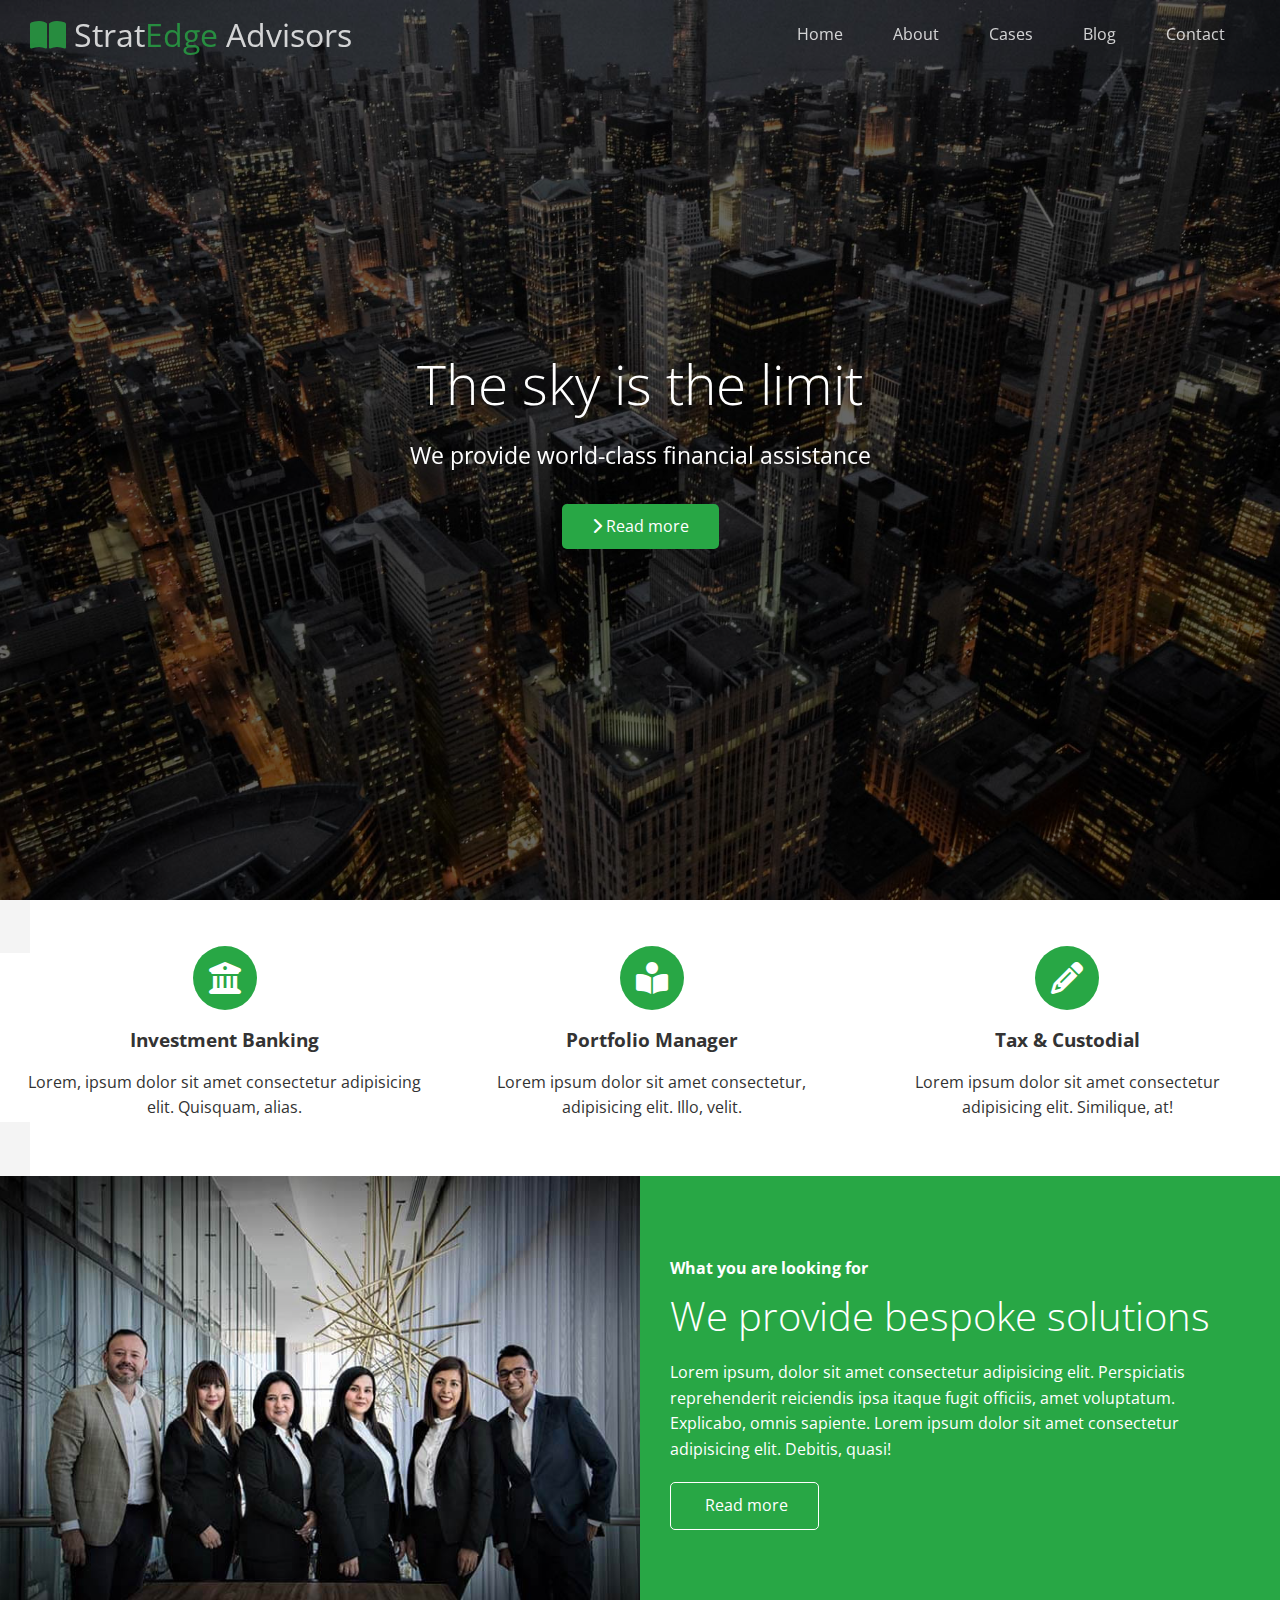
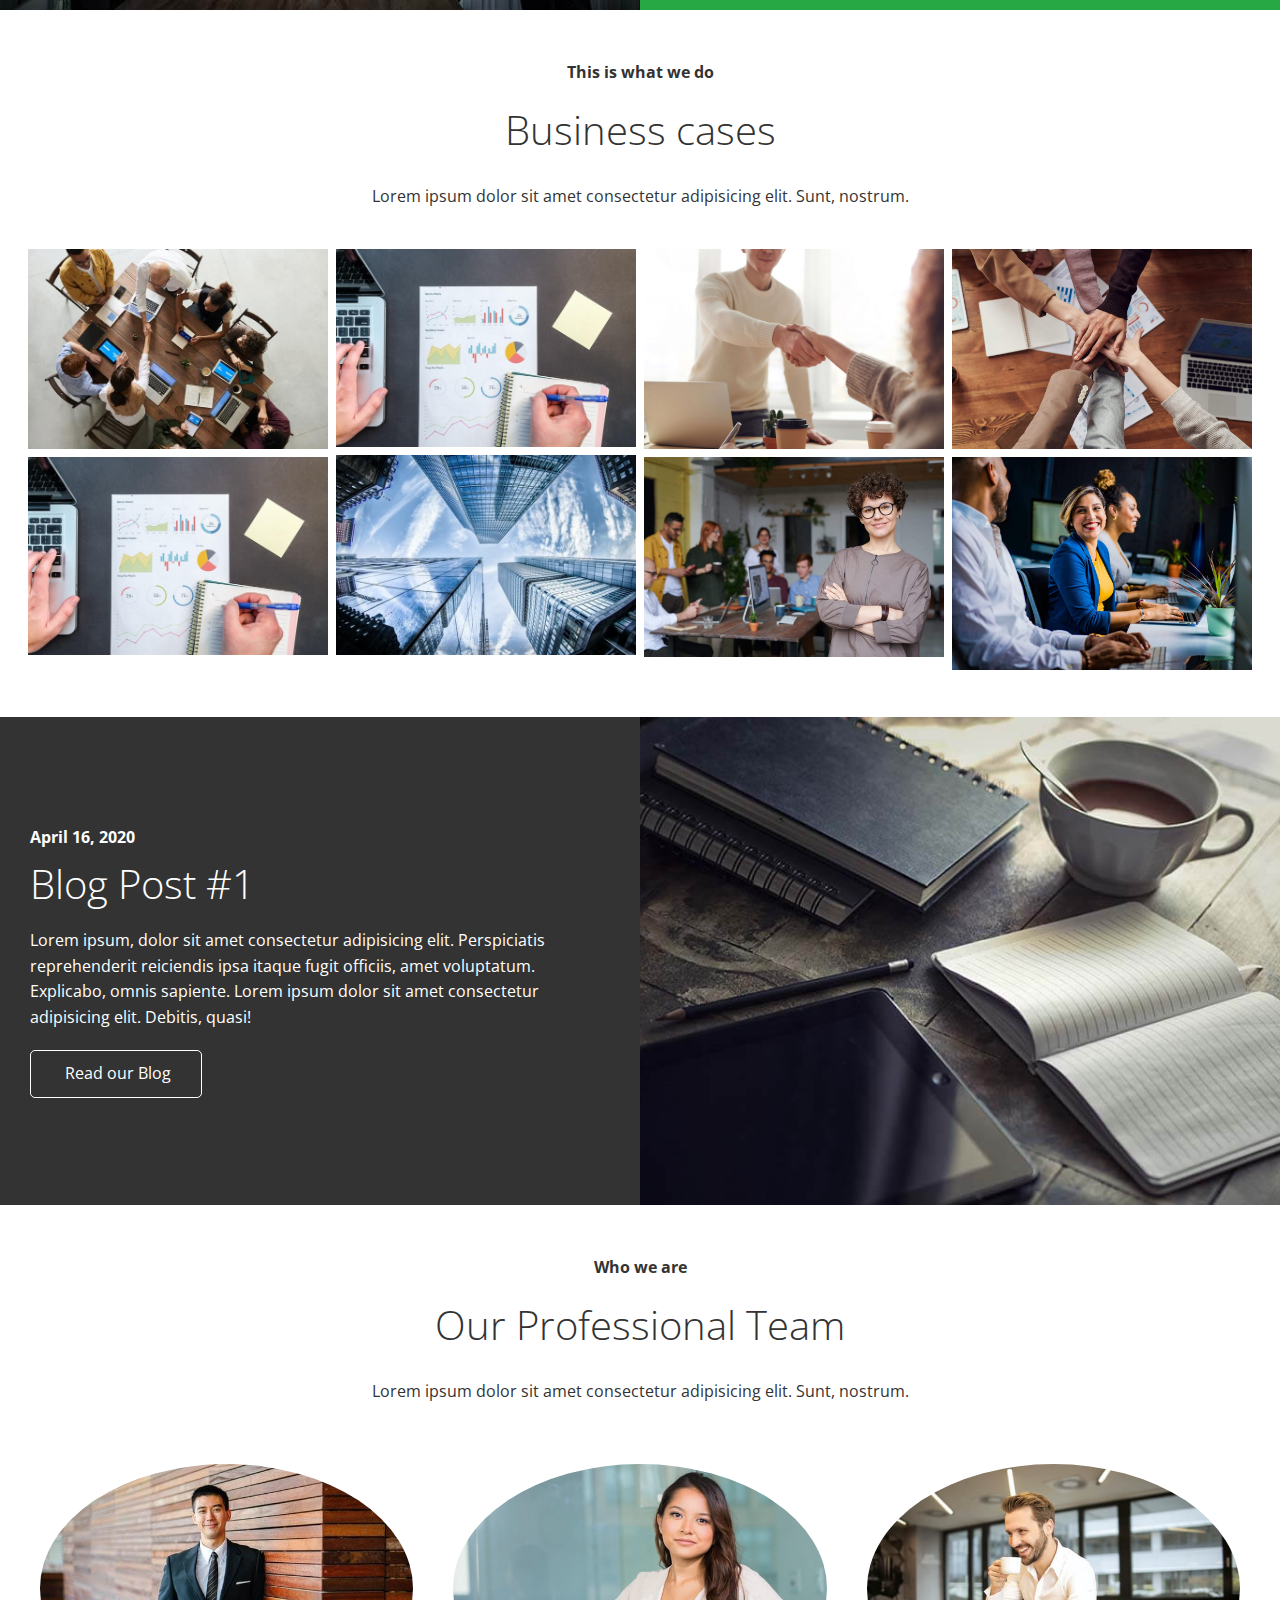
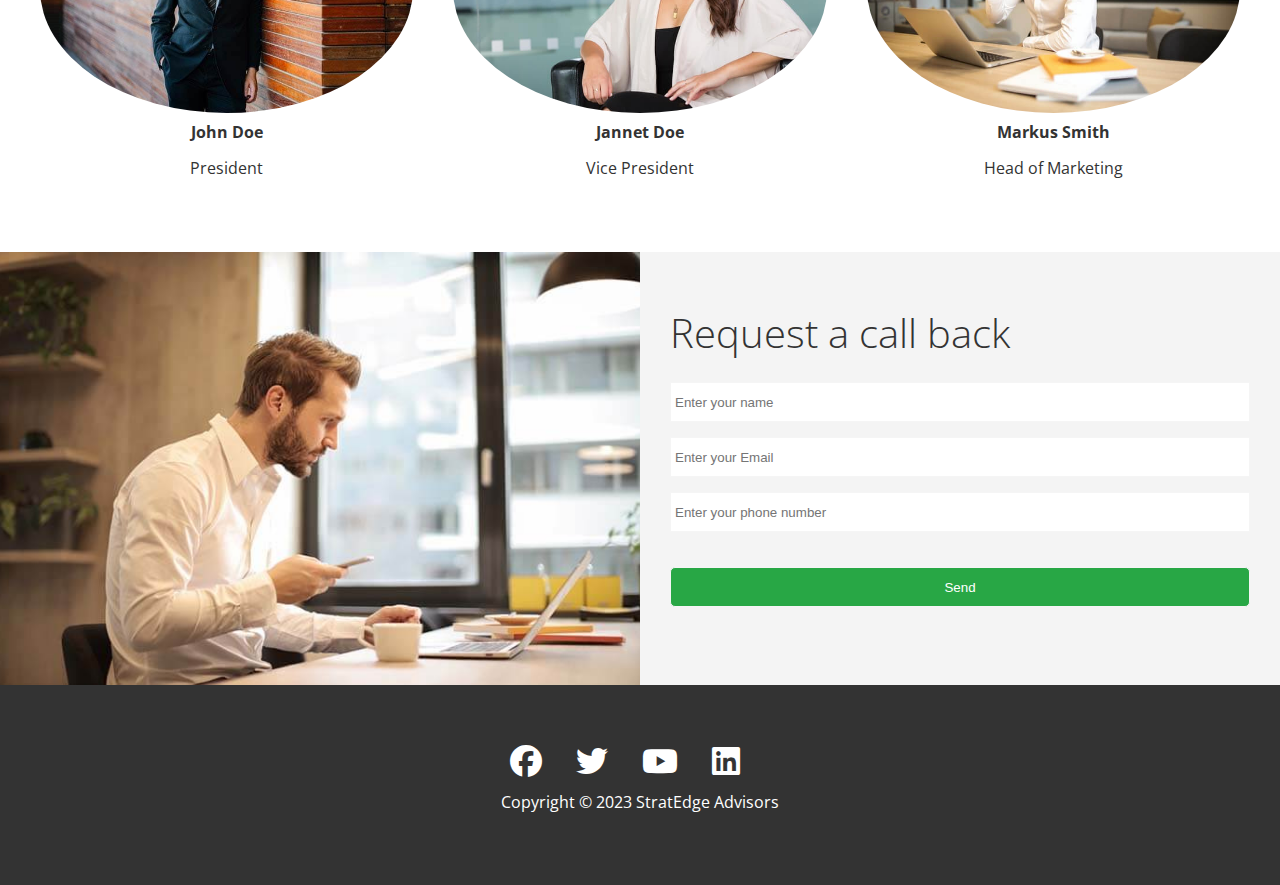
<file: index.html>
<!DOCTYPE html>
<html lang="en">
<head>
    <meta charset="UTF-8">
    <meta name="viewport" content="width=device-width, initial-scale=1.0">
    <link rel="shortcut icon" type="image/x-icon" href="./images/favicon.ico"/>
    <title>Welcome to StratEdge Advisors</title>
    <link rel="stylesheet" href="https://cdnjs.cloudflare.com/ajax/libs/font-awesome/6.4.2/css/all.min.css">
    <link rel="stylesheet" href="./css/lightbox.min.css">
    <link rel="stylesheet" href="./css/utilities.css">
    <link rel="stylesheet" href="./css/style.css">
</head>
<body id="home">
    <header class="hero">
        <div class="navbar top" id="navbar">
            <h1 class="logo">
                <span class="text-primary"><i class="fas fa-book-open"></i></span> Strat<span class="text-primary">Edge</span> Advisors
            </h1>
            <nav>
                <ul>
                    <li><a href="#home">Home</a></li>
                    <li><a href="#about">About</a></li>
                    <li><a href="#cases">Cases</a></li>
                    <li><a href="#blog">Blog</a></li>
                    <li><a href="#contact">Contact</a></li>
                </ul>
            </nav>
        </div>

        <div class="content">
            <h1>The sky is the limit</h1>
            <p>We provide world-class financial assistance</p>
            <a href="#about" class="btn"><i class="fas fa-chevron-right"></i> Read more</a>
        </div>
    </header>

    <main>
        <secion  id="about" class="icons bg-light">
            <div class="flex-items">
                <div>
                    <i class="fas fa-university fa-2x"></i>
                    <div>
                        <h3>Investment Banking</h3>
                        <p>Lorem, ipsum dolor sit amet consectetur adipisicing elit. Quisquam, alias.</p>
                    </div>
                </div>
          
                <div>
                    <i class="fas fa-book-reader fa-2x"></i>
                    <div>
                        <h3>Portfolio Manager</h3>
                        <p>Lorem ipsum dolor sit amet consectetur, adipisicing elit. Illo, velit.</p>
                    </div>
                </div>
            
                <div>
                    <i class="fas fa-pencil-alt fa-2x"></i>
                    <div>
                        <h3>Tax & Custodial</h3>
                        <p>Lorem ipsum dolor sit amet consectetur adipisicing elit. Similique, at!</p>
                    </div>
                </div>
            </div>
        </secion>

        <section class="solution flex-columns">
            <div class="row">
                <div class="column">
                    <div class="column-1">
                        <img src="images/home/people.jpg" alt="">
                    </div>
                </div>
                <div class="column">
                    <div class="column-2 bg-primary">
                        <h4>What you are looking for</h4>
                        <h2>We provide bespoke solutions</h2>
                        <p>Lorem ipsum, dolor sit amet consectetur adipisicing elit. Perspiciatis reprehenderit reiciendis ipsa itaque fugit officiis, amet voluptatum. Explicabo, omnis sapiente. Lorem ipsum dolor sit amet consectetur adipisicing elit. Debitis, quasi!</p>
                        <div class="btn btn-outline">
                            <i class="fas fa-chevron"></i> 
                            Read more
                        </div>
                    </div>
                </div>
            </div>
        </section>

        <section id="cases" class="cases flex-grid section-padding">
            <header class="section-header">
                <h4>This is what we do</h4>
                <h2>Business cases</h2>
                <p>Lorem ipsum dolor sit amet consectetur adipisicing elit. Sunt, nostrum.</p>
            </header>
            <div class="row">
                <div class="column">
                    <a href="images/cases/cases1.jpg" data-lightbox="cases" data-title="Lorem ipsum dolor sit amet consectetur adipisicing elit. Sunt, nostrum.">
                        <img src="images/cases/cases1.jpg" alt="">
                    </a>
                    <a href="images/cases/cases2.jpg" data-lightbox="cases" data-title="Lorem ipsum dolor sit amet consectetur adipisicing elit. Sunt, nostrum.">
                        <img src="images/cases/cases3.jpg" alt="">
                    </a>
                </div>
                <div class="column">
                    <a href="images/cases/cases3.jpg" data-lightbox="cases" data-title="Lorem ipsum dolor sit amet consectetur adipisicing elit. Sunt, nostrum.">
                        <img src="images/cases/cases3.jpg" alt="">
                    </a>
                    <a href="images/cases/cases4.jpg" data-lightbox="cases" data-title="Lorem ipsum dolor sit amet consectetur adipisicing elit. Sunt, nostrum.">
                        <img src="images/cases/cases4.jpg" alt="">
                    </a>
                </div>
                <div class="column">
                    <a href="images/cases/cases5.jpg" data-lightbox="cases" data-title="Lorem ipsum dolor sit amet consectetur adipisicing elit. Sunt, nostrum.">
                        <img src="images/cases/cases5.jpg" alt="">
                    </a>
                    <a href="images/cases/cases6.jpg" data-lightbox="cases" data-title="Lorem ipsum dolor sit amet consectetur adipisicing elit. Sunt, nostrum.">
                        <img src="images/cases/cases6.jpg" alt="">
                    </a>
                </div>
                <div class="column">
                    <a href="images/cases/cases7.jpg" data-lightbox="cases" data-title="Lorem ipsum dolor sit amet consectetur adipisicing elit. Sunt, nostrum.">
                        <img src="images/cases/cases7.jpg" alt="">
                    </a>
                    <a href="images/cases/cases8.jpg" data-lightbox="cases" data-title="Lorem ipsum dolor sit amet consectetur adipisicing elit. Sunt, nostrum.">
                        <img src="images/cases/cases8.jpg" alt="">
                    </a>
                </div>
            </div>
        </section>

        <section id="blog" class="blog flex-columns flex-reverse">
            <div class="row">
                <div class="column">
                    <div class="column-1">
                        <img src="images/home/blog.jpg" alt="">
                    </div>
                </div>
                <div class="column">
                    <div class="column-2 bg-dark">
                        <h4>April 16, 2020</h4>
                        <h2>Blog Post #1</h2>
                        <p>Lorem ipsum, dolor sit amet consectetur adipisicing elit. Perspiciatis reprehenderit reiciendis ipsa itaque fugit officiis, amet voluptatum. Explicabo, omnis sapiente. Lorem ipsum dolor sit amet consectetur adipisicing elit. Debitis, quasi!</p>
                        <a class="btn btn-outline" href="blog.html">
                            <i class="fas fa-chevron"></i> 
                            Read our Blog
                        </a>
                    </div>
                </div>
            </div>
        </section>

        <section id="team" class="team section-padding section-header">
            <header class="section-header">
                <h4>Who we are</h4>
                <h2>Our Professional Team</h2>
                <p>Lorem ipsum dolor sit amet consectetur adipisicing elit. Sunt, nostrum.</p>
            </header>
            <div class="flex-items">
                <div>
                    <img src="images/team/person1.jpg" alt="">
                    <h4>John Doe</h4>
                    <p>President</p>
                </div>
                <div>
                    <img src="images/team/person2.jpg" alt="">
                    <h4>Jannet Doe</h4>
                    <p>Vice President</p>
                </div>
                <div>
                    <img src="images/team/person3.jpg" alt="">
                    <h4>Markus Smith</h4>
                    <p>Head of Marketing</p>
                </div>
            </div>
            </div>
        </section>

        <section id="contact" class="contact flex-columns">
            <div class="row">
                <div class="column">
                    <div class="column-1">
                        <img src="images/home/contact.jpg" alt="">
                    </div>
                </div>
                <div class="column">
                    <div class="column-2 bg-light">
                        <h2>Request a call back</h2>
                        <form action="" class="callback-form">
                            <div class="form-control">
                                <label for="name"></label>
                                <input type="text" name="name" id="name" placeholder="Enter your name">
                            </div>
                            <div class="form-control">
                                <label for="email"></label>
                                <input type="text" name="email" id="email" placeholder="Enter your Email">
                            </div>
                            <div class="form-control">
                                <label for="phone"></label>
                                <input type="text" name="phone" id="phone" placeholder="Enter your phone number">
                            </div>
                            <input type="submit" value="Send" id="submit" class="btn">
                        </form>
                    </div>
                </div>
            </div>
        </section>
    </main>

    <footer class="footer bg-dark">
        <div class="social">
            <a href=""><i class="fab fa-facebook fa-2x"></i></a>
            <a href=""><i class="fab fa-twitter fa-2x"></i></a>
            <a href=""><i class="fab fa-youtube fa-2x"></i></a>
            <a href=""><i class="fab fa-linkedin fa-2x"></i></a>
        </div>
        <p>Copyright &copy; 2023 StratEdge Advisors</p>
    </footer>
    
    <script src="https://code.jquery.com/jquery-3.7.1.min.js" integrity="sha256-/JqT3SQfawRcv/BIHPThkBvs0OEvtFFmqPF/lYI/Cxo=" crossorigin="anonymous"></script>

    <script src="./js/lightbox.min.js"></script>

   <script>
        const navbar = document.getElementById('navbar');
        let scrolled = false;

        window.onscroll = function (){
            if (window.pageYOffset > 100) {
                    navbar.classList.remove('top');
                    if (!scrolled){
                        navbar.style.transform = 'translateY(-70px)';
                    }
                    setTimeout(function() {
                        navbar.style.transform = 'translateY(0)';
                        scrolled = true;
                    }, 200);
            } else {
                navbar.classList.add('top');
                scrolled = false;
            }
        };


        // Smooth Scrolling
      $('#navbar a, .btn').on('click', function (e) {
        if (this.hash !== '') {
          e.preventDefault();

          const hash = this.hash;

          $('html, body').animate(
            {
              scrollTop: $(hash).offset().top - 100,
            },
            800
          );
        }
      });
   </script>
</body>
</html>
</file>
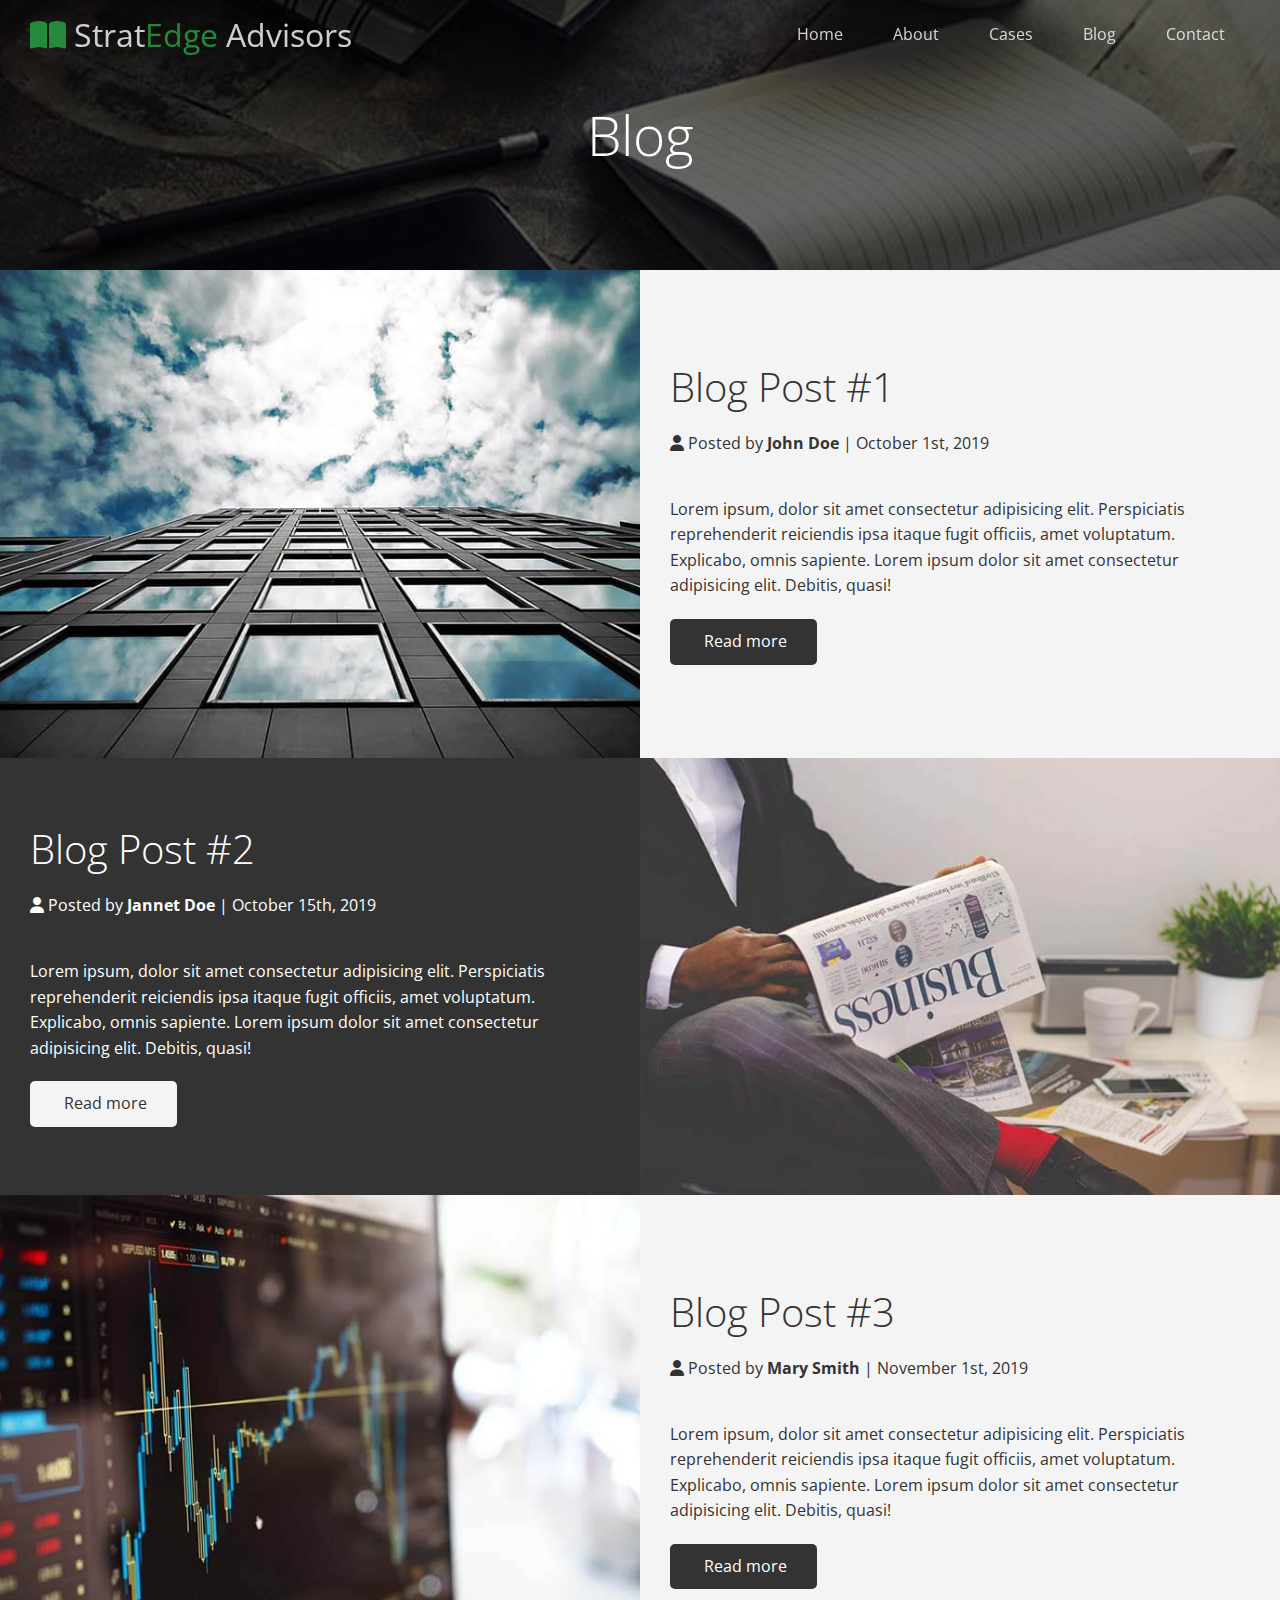
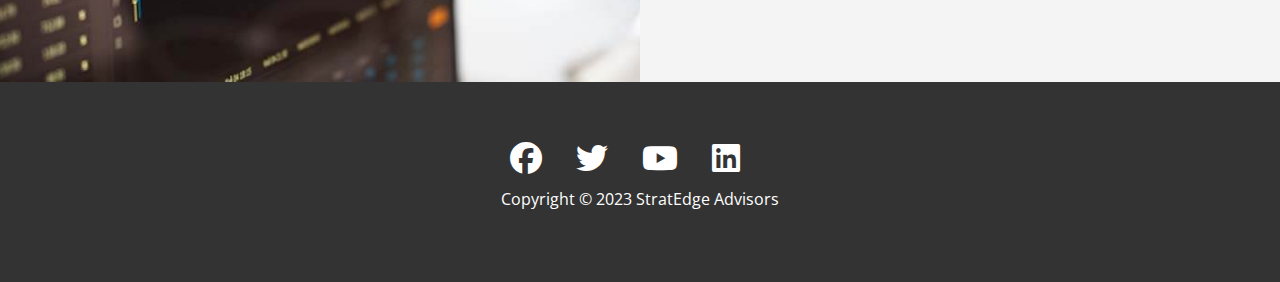
<file: blog.html>
<!DOCTYPE html>
<html lang="en">
<head>
    <meta charset="UTF-8">
    <meta name="viewport" content="width=device-width, initial-scale=1.0">
    <title>StratEdge Advisors Blog</title>
    <link rel="stylesheet" href="https://cdnjs.cloudflare.com/ajax/libs/font-awesome/6.4.2/css/all.min.css">
    <link rel="stylesheet" href="./css/utilities.css">
    <link rel="stylesheet" href="./css/style.css">
</head>
<body id="home">
    <header class="hero blog">
        <div class="navbar top" id="navbar">
            <h1 class="logo">
                <span class="text-primary"><i class="fas fa-book-open"></i></span> Strat<span class="text-primary">Edge</span> Advisors
            </h1>
            <nav>
                <ul>
                    <li><a href="index.html">Home</a></li>
                    <li><a href="index.html#about">About</a></li>
                    <li><a href="index.html#cases">Cases</a></li>
                    <li><a href="index.html#blog">Blog</a></li>
                    <li><a href="index.html#contact">Contact</a></li>
                </ul>
            </nav>
        </div>

        <div class="content">
            <h1>Blog</h1>
        </div>
    </header>

    <main>
        <article class="flex-columns">
            <div class="row">
                <div class="column">
                    <div class="column-1">
                        <img src="images/blog/blog1.jpg" alt="">
                    </div>
                </div>
                <div class="column">
                    <div class="column-2 bg-light">
                        <h2>Blog Post #1</h2>
                        <p class="meta">
                            <i class="fas fa-user"></i> Posted by <strong>John Doe</strong> | October 1st, 2019 
                        </p>
                        <p>Lorem ipsum, dolor sit amet consectetur adipisicing elit. Perspiciatis reprehenderit reiciendis ipsa itaque fugit officiis, amet voluptatum. Explicabo, omnis sapiente. Lorem ipsum dolor sit amet consectetur adipisicing elit. Debitis, quasi!</p>
                        <a href="post.html" class="btn btn-dark">
                            <i class="fas fa-chevron"></i> 
                            Read more
                        </a>
                    </div>
                </div>
            </div>
        </article>

        <article class="flex-columns flex-reverse">
            <div class="row">
                <div class="column">
                    <div class="column-1">
                        <img src="images/blog/blog2.jpg" alt="">
                    </div>
                </div>
                <div class="column">
                    <div class="column-2 bg-dark">
                        <h2>Blog Post #2</h2>
                        <p class="meta">
                            <i class="fas fa-user"></i> Posted by <strong>Jannet Doe</strong> | October 15th, 2019 
                        </p>
                        <p>Lorem ipsum, dolor sit amet consectetur adipisicing elit. Perspiciatis reprehenderit reiciendis ipsa itaque fugit officiis, amet voluptatum. Explicabo, omnis sapiente. Lorem ipsum dolor sit amet consectetur adipisicing elit. Debitis, quasi!</p>
                        <a href="post.html" class="btn btn-light">
                            <i class="fas fa-chevron"></i> 
                            Read more
                        </a>
                    </div>
                </div>
            </div>
        </article>

        <article class="flex-columns">
            <div class="row">
                <div class="column">
                    <div class="column-1">
                        <img src="images/blog/blog3.jpg" alt="">
                    </div>
                </div>
                <div class="column">
                    <div class="column-2 bg-light">
                        <h2>Blog Post #3</h2>
                        <p class="meta">
                            <i class="fas fa-user"></i> Posted by <strong>Mary Smith</strong> | November 1st, 2019 
                        </p>
                        <p>Lorem ipsum, dolor sit amet consectetur adipisicing elit. Perspiciatis reprehenderit reiciendis ipsa itaque fugit officiis, amet voluptatum. Explicabo, omnis sapiente. Lorem ipsum dolor sit amet consectetur adipisicing elit. Debitis, quasi!</p>
                        <a href="post.html" class="btn btn-dark">
                            <i class="fas fa-chevron"></i> 
                            Read more
                        </a>
                    </div>
                </div>
            </div>
        </article>
    </main>

    <footer class="footer bg-dark">
        <div class="social">
            <a href=""><i class="fab fa-facebook fa-2x"></i></a>
            <a href=""><i class="fab fa-twitter fa-2x"></i></a>
            <a href=""><i class="fab fa-youtube fa-2x"></i></a>
            <a href=""><i class="fab fa-linkedin fa-2x"></i></a>
        </div>
        <p>Copyright &copy; 2023 StratEdge Advisors</p>
    </footer>
    
    <script>
        const navbar = document.getElementById('navbar');
        let scrolled = false;

        window.onscroll = function (){
            if (window.pageYOffset > 100) {
                    navbar.classList.remove('top');
                    if (!scrolled){
                        navbar.style.transform = 'translateY(-70px)';
                    }
                    setTimeout(function() {
                        navbar.style.transform = 'translateY(0)';
                        scrolled = true;
                    }, 200);
            } else {
                navbar.classList.add('top');
                scrolled = false;
            }
        };

    </script>
</body>
</html>
</file>
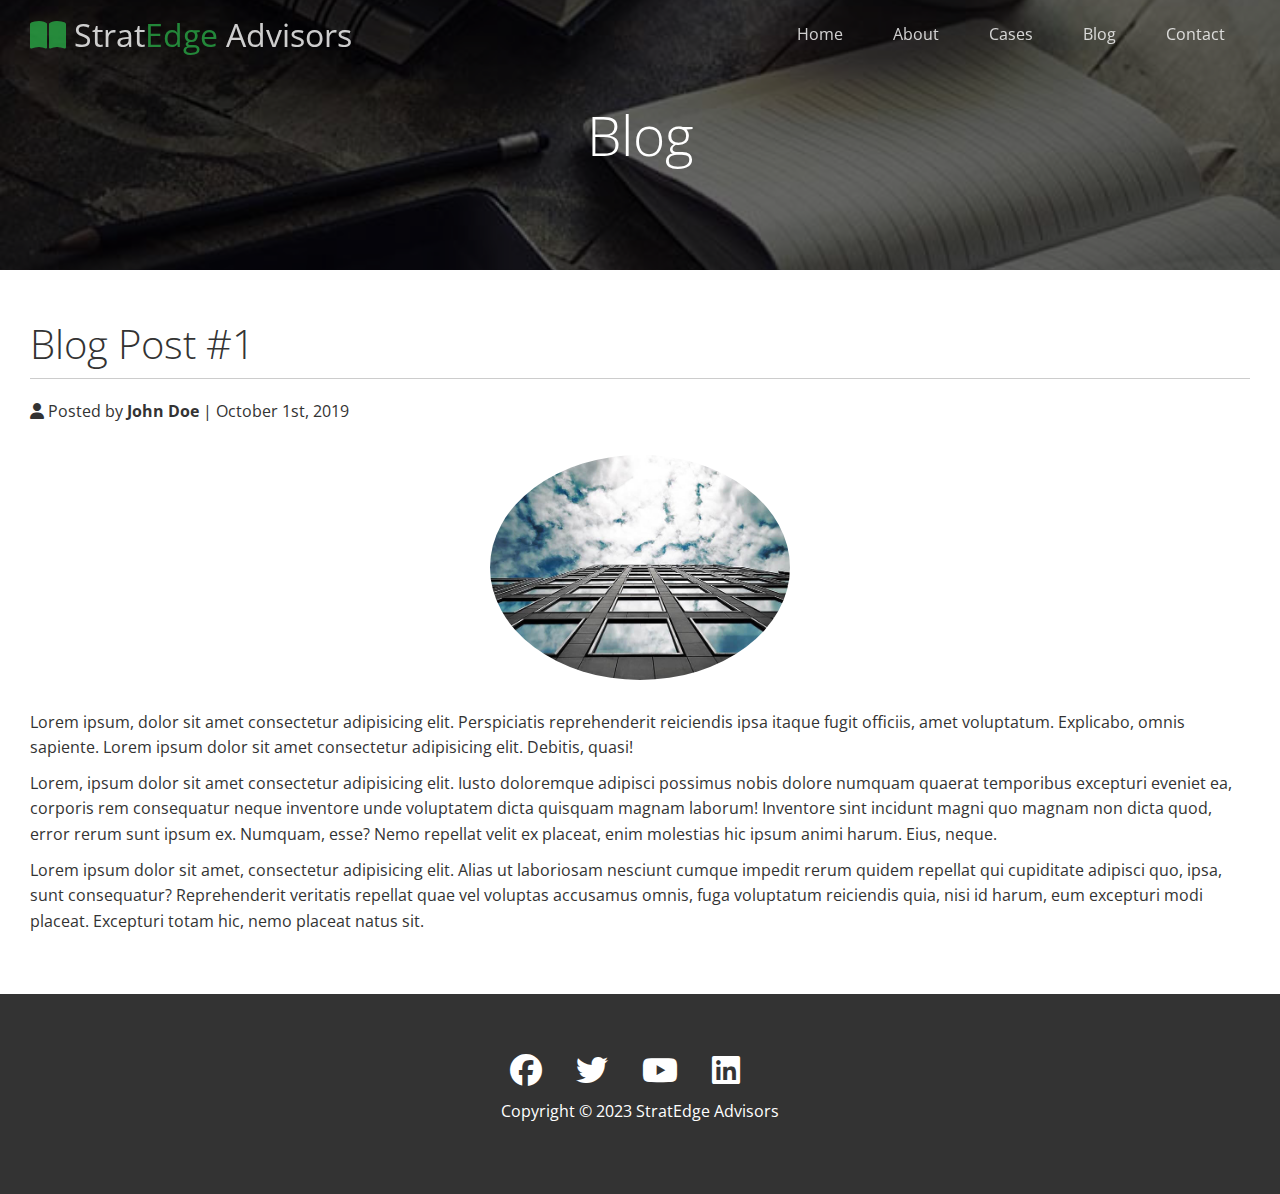
<file: post.html>
<!DOCTYPE html>
<html lang="en">
<head>
    <meta charset="UTF-8">
    <meta name="viewport" content="width=device-width, initial-scale=1.0">
    <title>Blog Post #1</title>
    <link rel="stylesheet" href="https://cdnjs.cloudflare.com/ajax/libs/font-awesome/6.4.2/css/all.min.css">
    <link rel="stylesheet" href="./css/utilities.css">
    <link rel="stylesheet" href="./css/style.css">
</head>
<body id="home">
    <header class="hero blog">
        <div class="navbar top" id="navbar">
            <h1 class="logo">
                <span class="text-primary"><i class="fas fa-book-open"></i></span> Strat<span class="text-primary">Edge</span> Advisors
            </h1>
            <nav>
                <ul>
                    <li><a href="index.html">Home</a></li>
                    <li><a href="index.html#about">About</a></li>
                    <li><a href="index.html#cases">Cases</a></li>
                    <li><a href="index.html#blog">Blog</a></li>
                    <li><a href="index.html#contact">Contact</a></li>
                </ul>
            </nav>
        </div>

        <div class="content">
            <h1>Blog</h1>
        </div>
    </header>

    <main>
       <section class="post">
        <h2>Blog Post #1</h2>
        <p class="meta">
            <i class="fas fa-user"></i> Posted by <strong>John Doe</strong> | October 1st, 2019 
        </p>
        <img src="./images/blog/blog1.jpg" alt="">
        <p>Lorem ipsum, dolor sit amet consectetur adipisicing elit. Perspiciatis reprehenderit reiciendis ipsa itaque fugit officiis, amet voluptatum. Explicabo, omnis sapiente. Lorem ipsum dolor sit amet consectetur adipisicing elit. Debitis, quasi!</p>
        <p>Lorem, ipsum dolor sit amet consectetur adipisicing elit. Iusto doloremque adipisci possimus nobis dolore numquam quaerat temporibus excepturi eveniet ea, corporis rem consequatur neque inventore unde voluptatem dicta quisquam magnam laborum! Inventore sint incidunt magni quo magnam non dicta quod, error rerum sunt ipsum ex. Numquam, esse? Nemo repellat velit ex placeat, enim molestias hic ipsum animi harum. Eius, neque.</p>
        <p>Lorem ipsum dolor sit amet, consectetur adipisicing elit. Alias ut laboriosam nesciunt cumque impedit rerum quidem repellat qui cupiditate adipisci quo, ipsa, sunt consequatur? Reprehenderit veritatis repellat quae vel voluptas accusamus omnis, fuga voluptatum reiciendis quia, nisi id harum, eum excepturi modi placeat. Excepturi totam hic, nemo placeat natus sit.</p>
       </section>
    </main>

    <footer class="footer bg-dark">
        <div class="social">
            <a href=""><i class="fab fa-facebook fa-2x"></i></a>
            <a href=""><i class="fab fa-twitter fa-2x"></i></a>
            <a href=""><i class="fab fa-youtube fa-2x"></i></a>
            <a href=""><i class="fab fa-linkedin fa-2x"></i></a>
        </div>
        <p>Copyright &copy; 2023 StratEdge Advisors</p>
    </footer>

    <script>
        const navbar = document.getElementById('navbar');
        let scrolled = false;

        window.onscroll = function (){
            if (window.pageYOffset > 100) {
                    navbar.classList.remove('top');
                    if (!scrolled){
                        navbar.style.transform = 'translateY(-70px)';
                    }
                    setTimeout(function() {
                        navbar.style.transform = 'translateY(0)';
                        scrolled = true;
                    }, 200);
            } else {
                navbar.classList.add('top');
                scrolled = false;
            }
        };

    </script>
    
</body>
</html>
</file>
<file: css/utilities.css>
/*Text styles*/
.text-primary {
    color: #28a745;
}

.text-secondary {
    color: #0284d0;
}

.btn {
    cursor: pointer;
    display: inline-block;
    padding: 10px 30px;
    color: #fff;
    background-color: #28a745;
    border: none;
    border-radius: 5px;
}

.btn:hover {
    opacity: 0.9;
}

.btn-primary, .bg-primary {
    background: #28a745;
    color: #fff;
}

.btn-secondary, .bg-secondary {
    background: #0284d0;
    color: #fff;
}

.btn-dark, .bg-dark {
    background: #333;
    color: #fff;
}

.btn-light, .bg-light {
    background: #f4f4f4;
    color: #333;
}

.btn-outline {
    background: transparent;
    border: 1px solid #fff;
}

.flex-items {
    display: flex;
    text-align: center;
    justify-content: center;
    text-align: center;
    height: 100%;
}

.flex-items > div {
    padding: 20px;
}

.flex-columns .row {
    display: flex;
    flex-direction: row;
    flex-wrap: wrap;
    width: 100%;
}

.flex-columns.flex-reverse .row {
    flex-direction: row-reverse;
}

.flex-columns .column {
    display: flex;
    flex-direction: column;
    flex-basis: 100%;
    flex: 1;
}

.flex-columns .column .column-1,
.flex-columns .column .column-2 {
    height: 100%;
}

.flex-columns img {
    width: 100%;
    height: 100%;
    object-fit: cover;
}

.flex-columns .column-2 {
    display: flex;
    flex-direction: column;
    align-items: flex-start;
    justify-content: center;
    padding: 30px;
}

.flex-columns h2 {
    font-size: 40px;
    font-weight: 100;
}

.flex-columns h4 {
    margin-bottom: 10px;
}

.flex-columns p {
    margin: 20px 0;
}

.section-header {
    padding: 30px;
    display: flex;
    flex-direction: column;
    align-items: center;
    justify-content: center;
    text-align: center;
}

.section-header h2 {
    font-size: 40px;
    margin: 20px 0;
}

.section-padding {
    padding: 20px 20px 40px;
}

.flex-grid .row {
    display: flex;
    flex-wrap: wrap;
    padding:  0 4px;
}

.flex-grid .column {
    flex: 25%;
    max-width: 25%;
    padding: 0 4px;
}
</file>
<file: css/style.css>
@import url('https://fonts.googleapis.com/css2?family=Open+Sans:wght@300;400&display=swap');

* {
    box-sizing: border-box;
    margin: 0;
    padding: 0;
}

body {
    font-family: 'Open Sans', sans-serif;
    background: #fff;
    color: #333;
    line-height: 1.6;
}

ul {
    list-style: none;
}

a {
    text-decoration: none;
    color: #333;
}

h1, h2 {
    font-weight: 300;
    line-height: 1.2;
}

p {
    margin: 10px 0;
}

img {
    width: 100%;
}

/*navbar*/
.navbar {
    display: flex;
    align-items: center;
    justify-content: space-between;
    background-color: #333;
    color: #fff;
    opacity: 0.8;
    width: 100%;
    height: 70px;
    position: fixed;
    top: 0;
    padding: 0 30px;
    transition: 0.5s;
}

.navbar.top {
    background: transparent;
}

.navbar a {
    color: #fff;
    padding: 10px 20px;
    margin: 0 5px;
}

.navbar a:hover {
    border-bottom: #28a745 solid 2px;
}

.navbar ul {
    display: flex;
}

.navbar .logo {
    font-weight: 400;
}

/*header*/

.hero {
    background: url(../images/home/showcase.jpg) no-repeat center center/cover;
    height: 100vh;
    position: relative;
    color: #fff;
}

.hero .content {
    display: flex;
    flex-direction: column;
    align-items: center;
    justify-content: center;
    text-align: center;
    height: 100%;
    padding: 0 20px;
}

.hero .content h1 {
    font-size: 55px;
}

.hero .content p {
    font-size: 23px;
    max-width: 600px;
    margin: 20px 0 30px;
}

.hero::before {
    content: '';
    position: absolute;
    top: 0;
    left: 0;
    width: 100%;
    height: 100%;
    background: rgba(0,0,0,0.6);
}

.hero * {
    z-index: 10;
}

.hero.blog {
    background: url(../images/home/blog.jpg) no-repeat center center/cover;
    height: 30vh;
}

/*Icons*/

.icons {
    padding: 30px;
}

.icons h3 {
    font-weight: bold;
    margin-bottom: 15px;
}

.icons i {
    background-color: #28a745;
    color: #fff;
    padding: 1rem;
    border-radius: 50%;
    margin-bottom: 15px;
}

.cases img:hover {
    opacity: 0.7;
}

.team img {
    border-radius: 50%;
}

.callback-form {
    width: 100%;
    padding: 20px 0;
}

.callback-form label {
    display: block;
    margin-bottom: 5px;
}

.callback-form .form-control {
    margin-bottom: 15px;
}

.callback-form input {
    width: 100%;
    padding: 4px;
    height: 40px;
    border: #f5f5f5 1px solid;
}

.callback-form input:focus {
    outline-color: #28a745;
}

.callback-form .btn {
    padding: 12px 0;
    margin-top: 20px;
}

.post {
    padding: 50px 30px;
}

.post h2 {
    font-size: 40px;
    margin-bottom: 20px;
    padding-bottom: 10px;
    border-bottom: #ccc solid 1px;
}

.post .meta {
    margin-bottom: 30px;
}

.post img {
    width: 300px;
    border-radius: 50%;
    display: block;
    margin: 0 auto 30px;
}

.footer {
    display: flex;
    flex-direction: column;
    align-items: center;
    justify-content: center;
    text-align: center;
    height: 200px;
}

.footer a {
    color: #fff;
}

.footer a:hover {
    color: #28a745;
}

.footer .social > * {
    margin-right: 30px;
}

/*mobile*/

@media (max-width: 768px) {
    .navbar {
        flex-direction: column;
        height: 120px;
        padding: 20px;
    }

    .navbar a {
        padding: 10px 10px;
        margin: 0 3px;
    }

    .flex-items {
        flex-direction: column;
    }
    
    .flex-columns .column, .flex-grid .column {
        flex: 100%;
        max-width: 100%;
    }

    .team img {
        width: 70%;
    }
}
</file>
